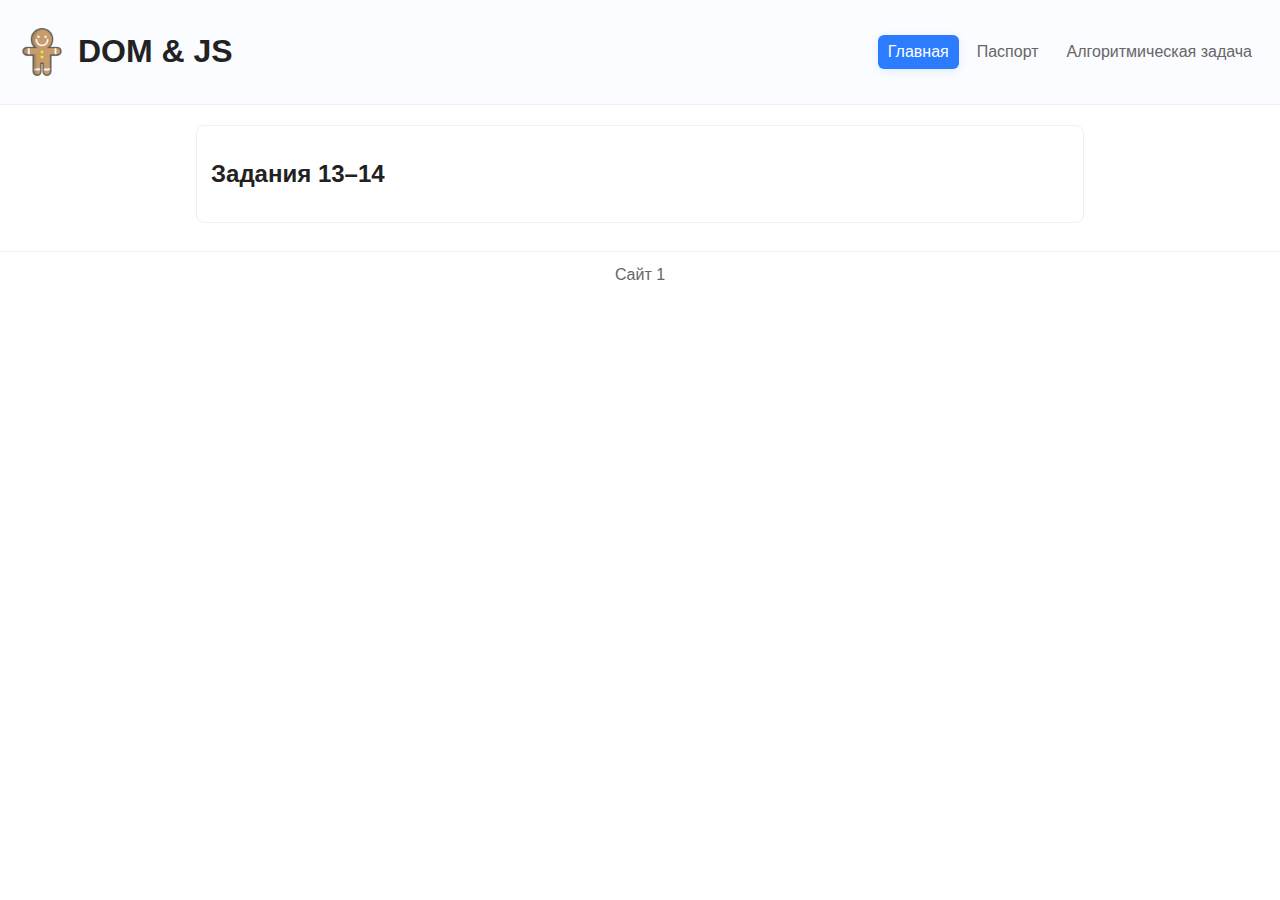
<file: index.html>
<!doctype html>
<html lang="ru">
<head>
  <meta charset="utf-8">
  <title>Site1 — DOM & JS задания</title>
  <meta name="viewport" content="width=device-width,initial-scale=1">

	<link rel="icon" type="image/png" sizes="32x32" href="images/favicon.png">
	<link rel="apple-touch-icon" href="images/favicon.png">
	<meta name="theme-color" content="#ffffff">

  <link rel="stylesheet" href="styles.css">
</head>
<body>
  <header class="header">
    <img src="images/logo.png" alt="logo">
    <h1>DOM & JS</h1>
    <nav class="nav">
      <a href="index.html">Главная</a>
      <a href="passport.html">Паспорт</a>
      <a href="algo.html">Алгоритмическая задача</a>
    </nav>
  </header>

  <main class="container">
    <div class="card">
      <h2>Задания 13–14</h2>
    </div>
  </main>

  <footer class="footer">Сайт 1</footer>
  <script src="script.js"></script>
</body>
</html>
</file>
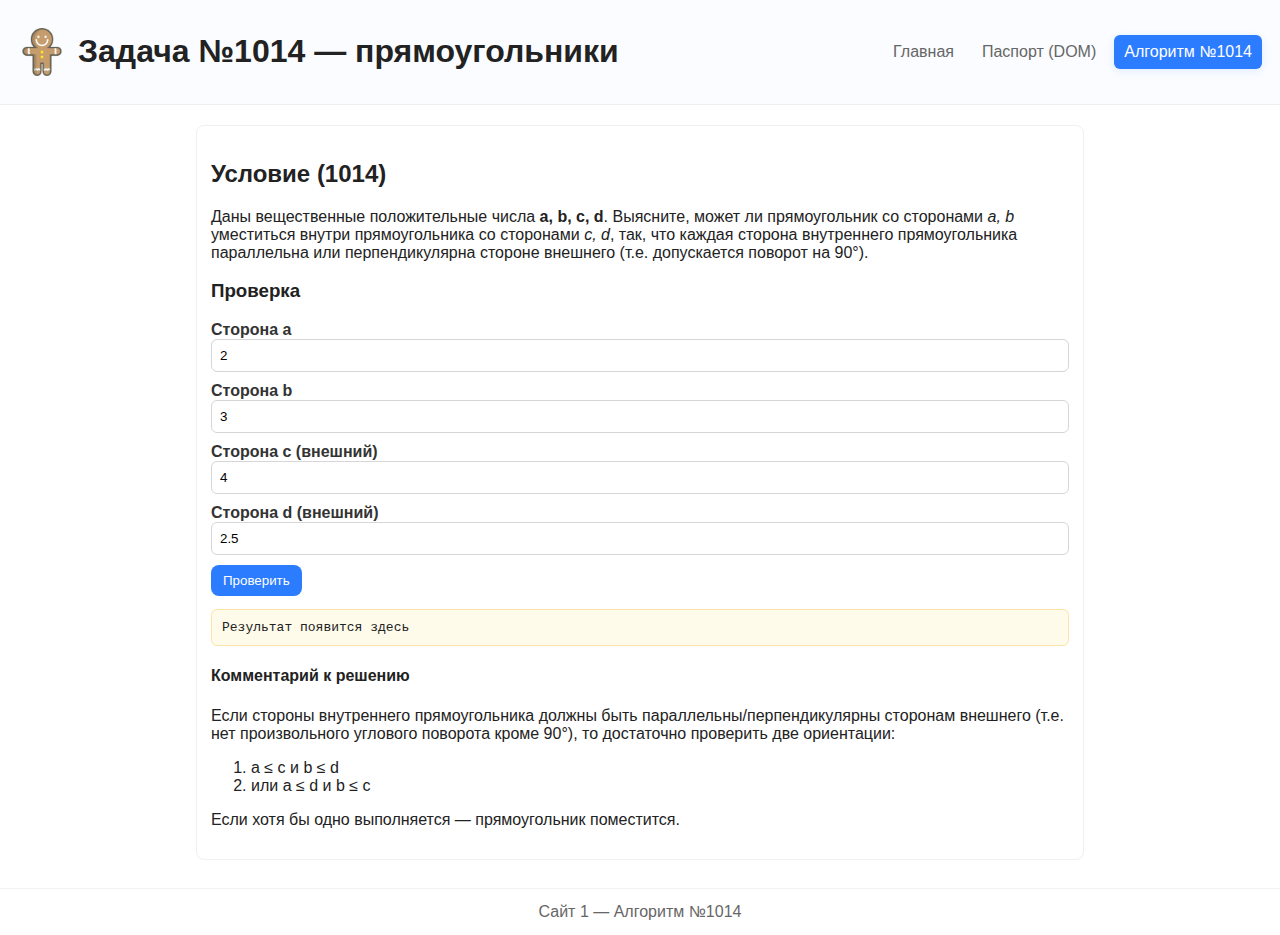
<file: algo.html>
<!doctype html>
<html lang="ru">
<head>
  <meta charset="utf-8">
  <title>Алгоритмическая задача №1014</title>
  <meta name="viewport" content="width=device-width,initial-scale=1">

	<link rel="icon" type="image/png" sizes="32x32" href="images/favicon.png">
	<link rel="apple-touch-icon" href="images/favicon.png">
	<meta name="theme-color" content="#ffffff">

  <link rel="stylesheet" href="styles.css">
</head>
<body>
  <header class="header">
    <img src="images/logo.png" alt="logo">
    <h1>Задача №1014 — прямоугольники</h1>
    <nav class="nav">
      <a href="index.html">Главная</a>
      <a href="passport.html">Паспорт (DOM)</a>
      <a href="algo.html">Алгоритм №1014</a>
    </nav>
  </header>

  <main class="container">
    <div class="card">
      <h2>Условие (1014)</h2>
      <p>Даны вещественные положительные числа <strong>a, b, c, d</strong>. Выясните, может ли прямоугольник со сторонами <em>a, b</em> уместиться внутри прямоугольника со сторонами <em>c, d</em>, так, что каждая сторона внутреннего прямоугольника параллельна или перпендикулярна стороне внешнего (т.е. допускается поворот на 90°).</p>

      <h3>Проверка</h3>
      <div class="form-row">
        <label>Сторона a <input id="a" type="number" step="any" min="0.0001" value="2"></label>
      </div>
      <div class="form-row">
        <label>Сторона b <input id="b" type="number" step="any" min="0.0001" value="3"></label>
      </div>
      <div class="form-row">
        <label>Сторона c (внешний) <input id="c" type="number" step="any" min="0.0001" value="4"></label>
      </div>
      <div class="form-row">
        <label>Сторона d (внешний) <input id="d" type="number" step="any" min="0.0001" value="2.5"></label>
      </div>

      <div class="form-row">
        <button id="check">Проверить</button>
      </div>

      <pre id="result" class="highlight">Результат появится здесь</pre>

      <h4>Комментарий к решению</h4>
      <p>Если стороны внутреннего прямоугольника должны быть параллельны/перпендикулярны сторонам внешнего (т.е. нет произвольного углового поворота кроме 90°), то достаточно проверить две ориентации:</p>
      <ol>
        <li>a ≤ c и b ≤ d</li>
        <li>или a ≤ d и b ≤ c</li>
      </ol>
      <p>Если хотя бы одно выполняется — прямоугольник поместится.</p>
    </div>
  </main>

  <footer class="footer">Сайт 1 — Алгоритм №1014</footer>

  <script>
    document.addEventListener('DOMContentLoaded', ()=>{
      document.querySelectorAll('.nav a').forEach(a=>{
        if(a.getAttribute('href') === 'algo.html') a.classList.add('active');
      });
      document.getElementById('check').addEventListener('click', ()=>{
        const a = parseFloat(document.getElementById('a').value);
        const b = parseFloat(document.getElementById('b').value);
        const c = parseFloat(document.getElementById('c').value);
        const d = parseFloat(document.getElementById('d').value);
        const resEl = document.getElementById('result');

        if([a,b,c,d].some(x => !isFinite(x) || x <= 0)){
          resEl.textContent = 'Введите положительные действительные числа для всех сторон.';
          return;
        }

        // допускается поворот на 90°, но не произвольный угол
        const fits = (a <= c && b <= d) || (a <= d && b <= c);

        resEl.textContent = fits ? 'Может уместиться (YES).' : 'Не может уместиться (NO).';
        console.log({a,b,c,d,fits});
      });
    });
  </script>
</body>
</html>
</file>
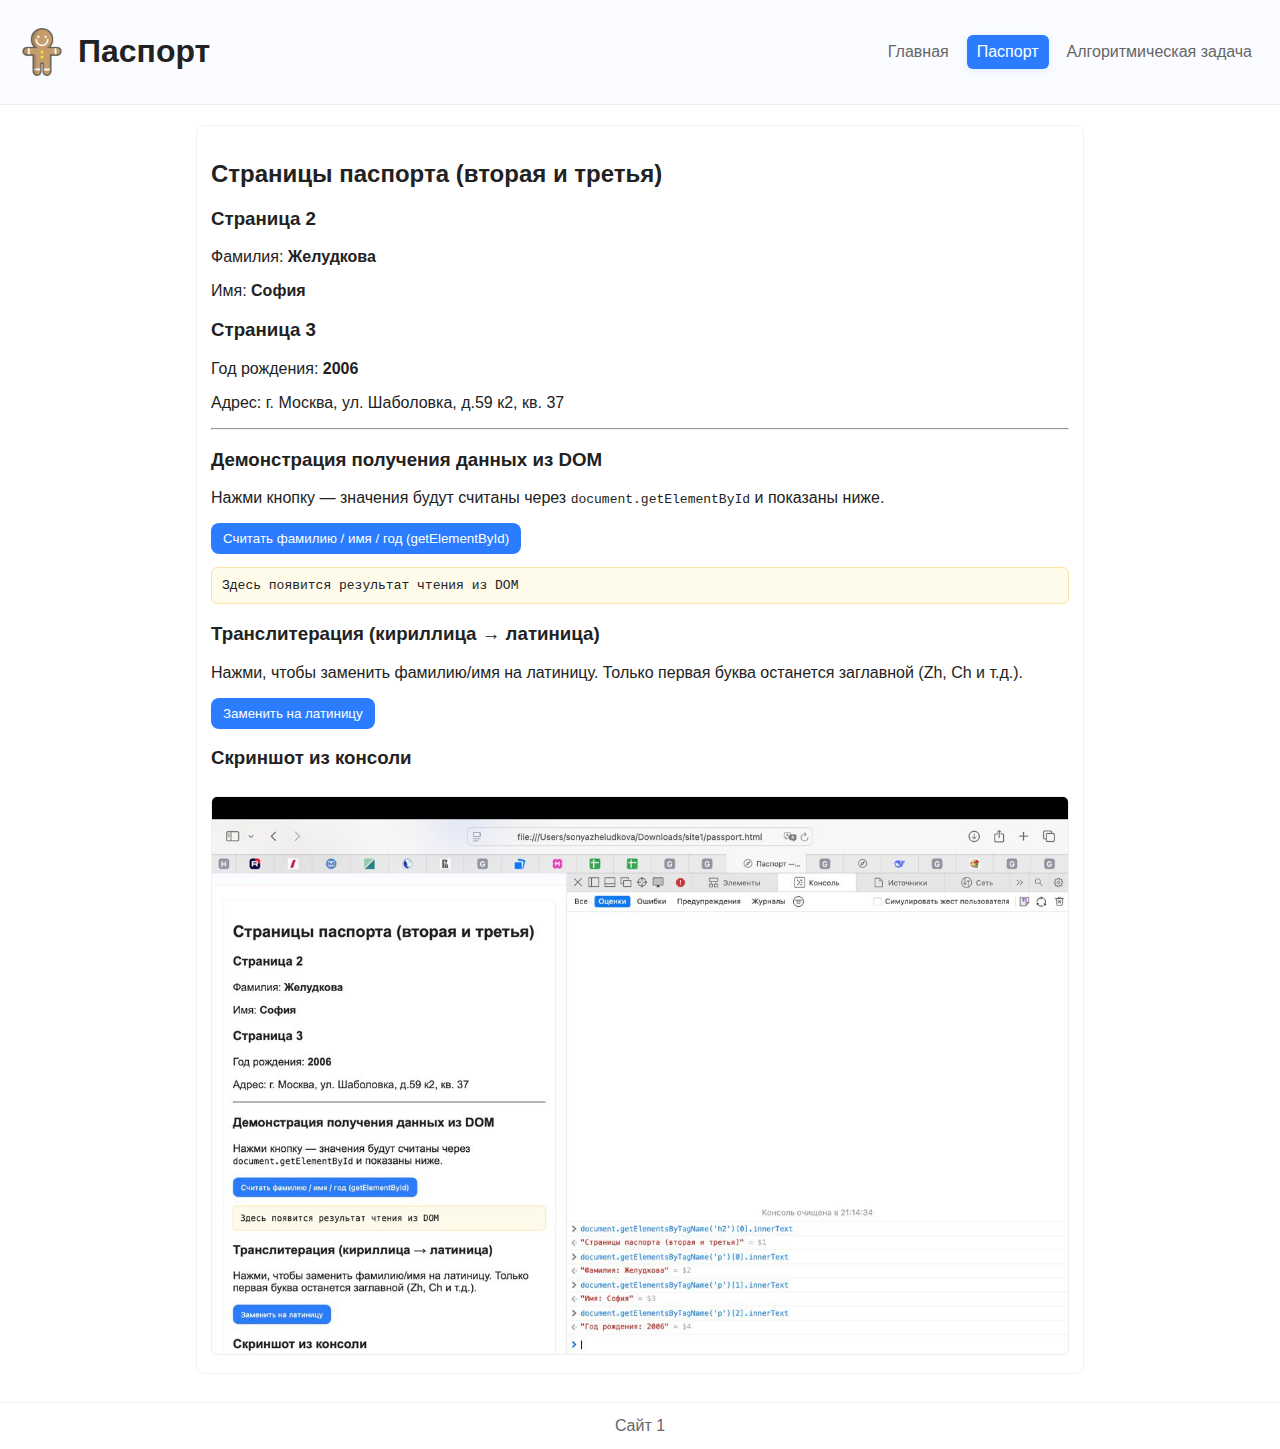
<file: passport.html>
<!doctype html>
<html lang="ru">
<head>
  <meta charset="utf-8">
  <title>Паспорт</title>
  <meta name="viewport" content="width=device-width,initial-scale=1">

	<link rel="icon" type="image/png" sizes="32x32" href="free-icon-pumpkin-17734780.png">
	<link rel="apple-touch-icon" href="favicon.png">
	<meta name="theme-color" content="#ffffff">

  <link rel="stylesheet" href="styles.css">
</head>
<body>
  <header class="header">
    <img src="images/logo.png" alt="logo">
    <h1>Паспорт</h1>
    <nav class="nav">
      <a href="index.html">Главная</a>
      <a href="passport.html">Паспорт</a>
      <a href="algo.html">Алгоритмическая задача</a>
    </nav>
  </header>

  <main class="container">
    <div class="card">
      <h2>Страницы паспорта (вторая и третья)</h2>

      <!-- ВАЖНО: элементы имеют id, чтобы показать getElementById -->
      <section>
        <h3>Страница 2</h3>
        <p id="p-last">Фамилия: <strong id="lastName">Желудкова</strong></p>
        <p id="p-first">Имя: <strong id="firstName">София</strong></p>
      </section>

      <section>
        <h3>Страница 3</h3>
        <p id="p-year">Год рождения: <strong id="birthYear">2006</strong></p>
        <p>Адрес: г. Москва, ул. Шаболовка, д.59 к2, кв. 37</p>
      </section>

      <hr>

      <h3>Демонстрация получения данных из DOM</h3>
      <p>Нажми кнопку — значения будут считаны через <code>document.getElementById</code> и показаны ниже.</p>
      <div class="form-row">
        <button id="read-dom">Считать фамилию / имя / год (getElementById)</button>
      </div>
      <pre id="dom-output" class="highlight">Здесь появится результат чтения из DOM</pre>

      <h3>Транслитерация (кириллица → латиница)</h3>
      <p>Нажми, чтобы заменить фамилию/имя на латиницу. Только первая буква останется заглавной (Zh, Ch и т.д.).</p>
      <div class="form-row">
        <button id="latinize-btn">Заменить на латиницу</button>
      </div>

      <h3>Скриншот из консоли</h3>
      <img src="images/screenshoot.png" style="max-width:100%;border-radius:6px;border:1px solid #eee;margin-top:8px">
    </div>
  </main>

  <footer class="footer">Сайт 1</footer>

  <script>
    document.addEventListener('DOMContentLoaded', ()=>{
      // подсветка навигации
      document.querySelectorAll('.nav a').forEach(a=>{
        if(a.getAttribute('href') === 'passport.html') a.classList.add('active');
      });

      // чтение через getElementById
      document.getElementById('read-dom').addEventListener('click', ()=>{
        const last = document.getElementById('lastName').innerText;
        const first = document.getElementById('firstName').innerText;
        const year = document.getElementById('birthYear').innerText;
        const out = `Фамилия: ${last}\nИмя: ${first}\nГод рождения: ${year}`;
        document.getElementById('dom-output').textContent = out;
        console.log("Получено из DOM:", {last, first, year});
      });

      // транслитерация (с правильной заглавной)
      function transliterateWord(word) {
        const map = {
          'А':'A','Б':'B','В':'V','Г':'G','Д':'D','Е':'E','Ё':'E','Ж':'Zh','З':'Z','И':'I','Й':'Y','К':'K','Л':'L','М':'M','Н':'N','О':'O','П':'P','Р':'R','С':'S','Т':'T','У':'U','Ф':'F','Х':'Kh','Ц':'Ts','Ч':'Ch','Ш':'Sh','Щ':'Shch','Ы':'Y','Э':'E','Ю':'Yu','Я':'Ya',
          'а':'a','б':'b','в':'v','г':'g','д':'d','е':'e','ё':'e','ж':'zh','з':'z','и':'i','й':'y','к':'k','л':'l','м':'m','н':'n','о':'o','п':'p','р':'r','с':'s','т':'t','у':'u','ф':'f','х':'kh','ц':'ts','ч':'ch','ш':'sh','щ':'shch','ы':'y','э':'e','ю':'yu','я':'ya'
        };

        let result = '';
        for (let i = 0; i < word.length; i++) {
          const c = word[i];
          result += map[c] !== undefined ? map[c] : c;
        }

        if (result.length > 0) {
          result = result[0].toUpperCase() + result.slice(1);
        }
        return result;
      }

      document.getElementById('latinize-btn').addEventListener('click', ()=>{
        const ln = document.getElementById('lastName');
        const fn = document.getElementById('firstName');
        ln.textContent = transliterateWord(ln.textContent);
        fn.textContent = transliterateWord(fn.textContent);
        alert('Фамилия и имя переведены на латиницу.');
      });
    });
  </script>
</body>
</html>
</file>
<file: styles.css>
/* минималистичный светлый стиль */
:root{--accent:#2b7cff;--muted:#666;}
*{box-sizing:border-box}
body{font-family:Inter, Arial, sans-serif;margin:0;color:#222;background:#fff;}
.header{display:flex;align-items:center;gap:12px;padding:12px 18px;border-bottom:1px solid #eee;background:#fafcff;}
.header img{width:48px;height:48px;border-radius:6px;object-fit:cover}
.nav{margin-left:auto;display:flex;gap:8px}
.nav a{padding:8px 10px;text-decoration:none;color:var(--muted);border-radius:6px;}
.nav a.active{background:var(--accent);color:#fff;box-shadow:0 2px 8px rgba(43,124,255,.12)}
.container{max-width:920px;margin:20px auto;padding:0 16px}
.card{background:#fff;border:1px solid #f0f0f3;padding:14px;border-radius:8px;margin-bottom:16px}
label{display:block;margin-bottom:6px;color:#333;font-weight:600}
input[type="text"], input[type="number"], input[type="date"]{width:100%;padding:8px;border:1px solid #d6d6d9;border-radius:6px}
button{background:var(--accent);color:#fff;border:none;padding:8px 12px;border-radius:8px;cursor:pointer}
small{color:var(--muted)}
.highlight{background:#fffbeb;border:1px solid #fde3a7;padding:10px;border-radius:6px;white-space:pre-wrap}
.form-row{margin-bottom:10px}
.footer{padding:14px;text-align:center;color:var(--muted);border-top:1px solid #f2f2f4;margin-top:28px}
</file>
